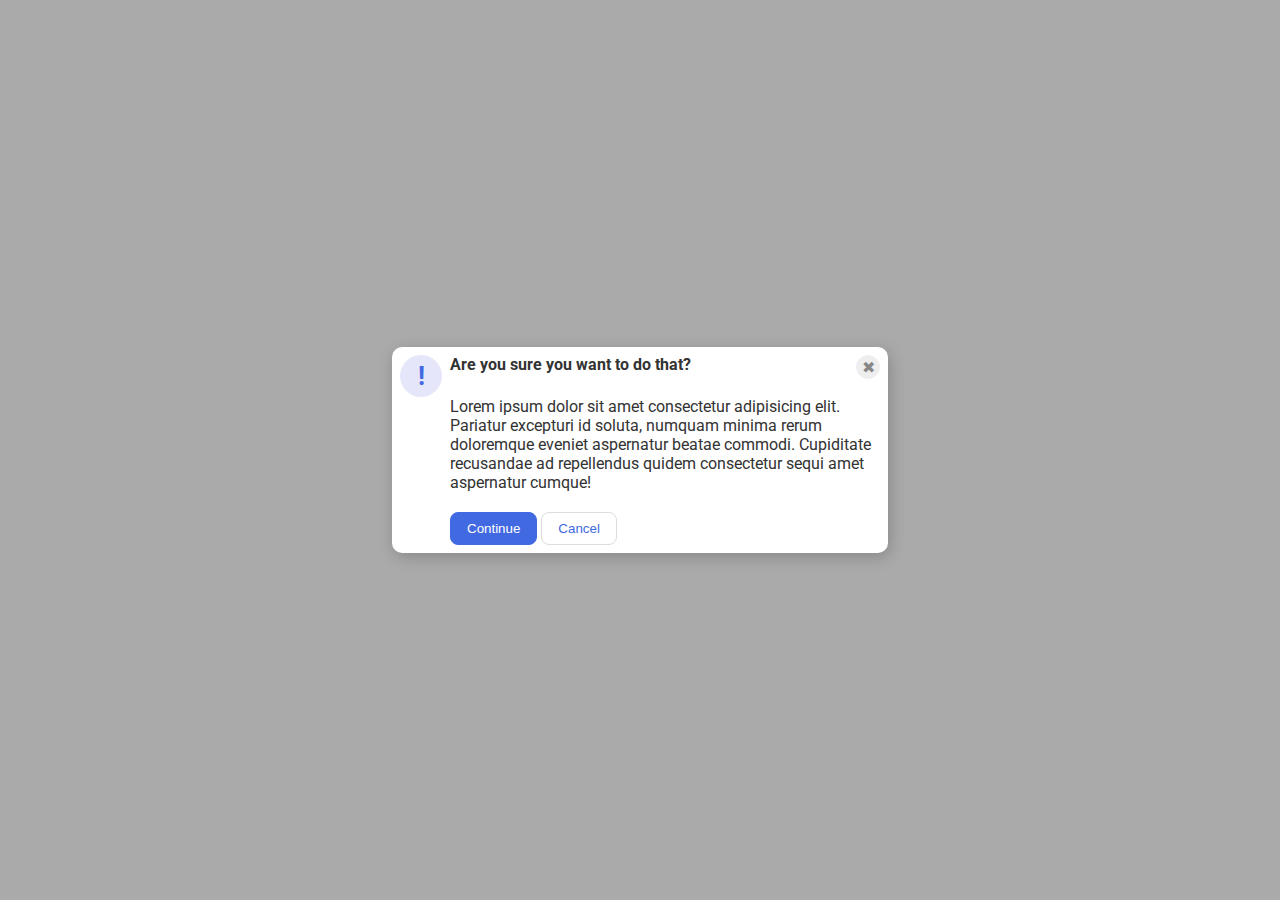
<file: flex/05-flex-modal/index.html>
<!DOCTYPE html>
<html lang="en">
  <head>
    <meta charset="UTF-8">
    <meta http-equiv="X-UA-Compatible" content="IE=edge">
    <meta name="viewport" content="width=device-width, initial-scale=1.0">
    <link rel="stylesheet" href="style.css">
    <title>Modal</title>
  </head>
  <body>
    <div class="modal">
      
      <div class="icon-header-close">
        <div class="icon">!</div>
        <div class="header-text-buttons">
          <div class="header">Are you sure you want to do that?</div>
        </div>
        <button class="close-button">✖</button>
      </div>
      
      <div class="header-text-buttons">
        <div class="text">Lorem ipsum dolor sit amet consectetur adipisicing elit. Pariatur excepturi id soluta, numquam minima rerum doloremque eveniet aspernatur beatae commodi. Cupiditate recusandae ad repellendus quidem consectetur sequi amet aspernatur cumque!</div>
        <div class="continue-cancel">
          <button class="continue">Continue</button>
          <button class="cancel">Cancel</button>
        </div>
      </div>
    
    </div>
  </body>
</html>
</file>
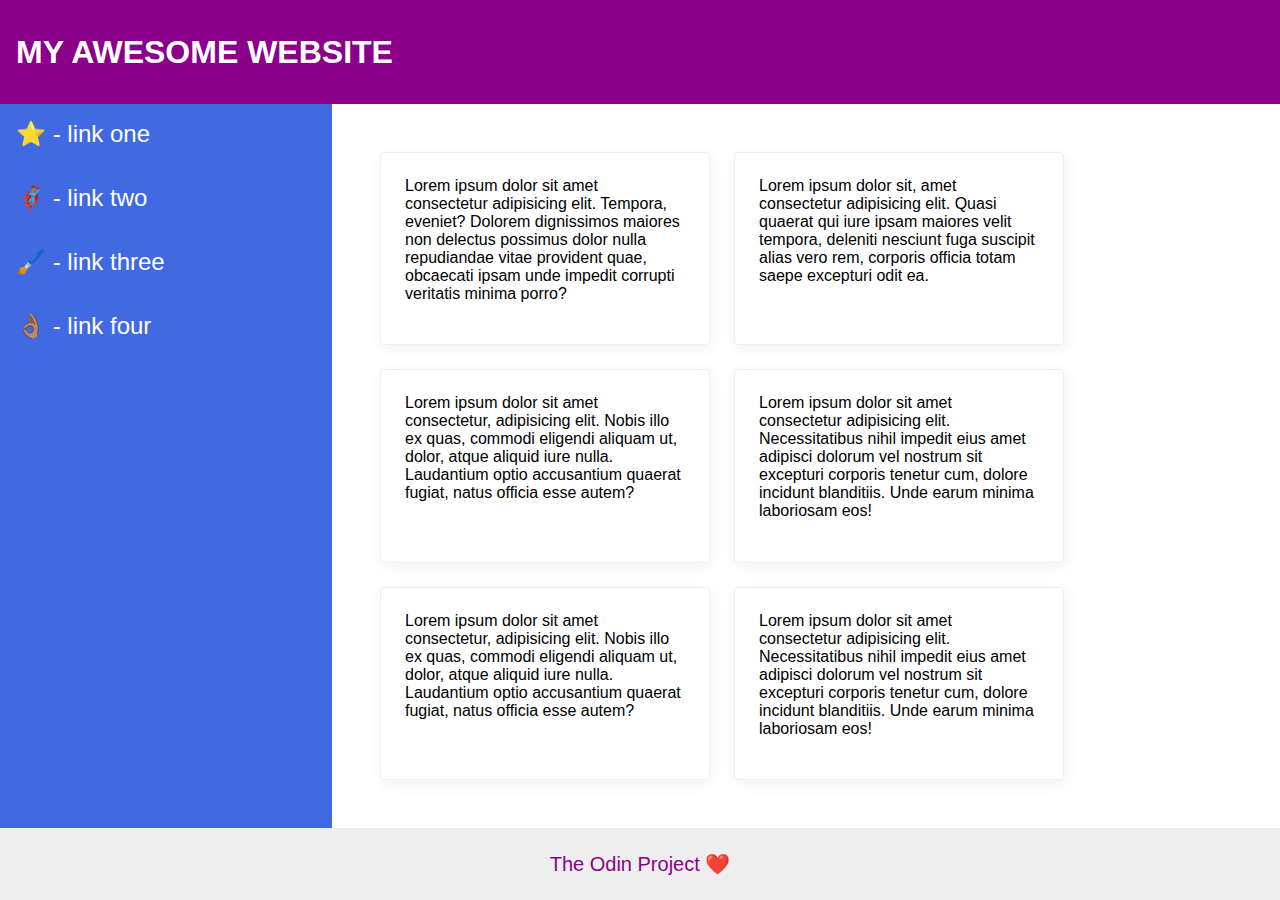
<file: flex/07-flex-layout-2/index.html>
<!DOCTYPE html>
<html lang="en">
  <head>
    <meta charset="UTF-8">
    <meta http-equiv="X-UA-Compatible" content="IE=edge">
    <meta name="viewport" content="width=device-width, initial-scale=1.0">
    <title>The Holy Grail</title>
    <link rel="stylesheet" href="style.css">
  </head>
  <body>
    <div class="header">
      MY AWESOME WEBSITE
    </div>
    <div class="container">
    <div class="sidebar">
      <ul>
        <li><a href="#">⭐ - link one</a></li>
        <li><a href="#">🦸🏽‍♂️ - link two</a></li>
        <li><a href="#">🖌️ - link three</a></li>
        <li><a href="#">👌🏽 - link four</a></li>
      </ul>
    </div>

    <div class="card-all">
      <div class="card">Lorem ipsum dolor sit amet consectetur adipisicing elit. Tempora, eveniet? Dolorem dignissimos maiores non delectus possimus dolor nulla repudiandae vitae provident quae, obcaecati ipsam unde impedit corrupti veritatis minima porro?</div>
      <div class="card">Lorem ipsum dolor sit, amet consectetur adipisicing elit. Quasi quaerat qui iure ipsam maiores velit tempora, deleniti nesciunt fuga suscipit alias vero rem, corporis officia totam saepe excepturi odit ea.</div>
      <div class="card">Lorem ipsum dolor sit amet consectetur, adipisicing elit. Nobis illo ex quas, commodi eligendi aliquam ut, dolor, atque aliquid iure nulla. Laudantium optio accusantium quaerat fugiat, natus officia esse autem?</div>
      <div class="card">Lorem ipsum dolor sit amet consectetur adipisicing elit. Necessitatibus nihil impedit eius amet adipisci dolorum vel nostrum sit excepturi corporis tenetur cum, dolore incidunt blanditiis. Unde earum minima laboriosam eos!</div>
      <div class="card">Lorem ipsum dolor sit amet consectetur, adipisicing elit. Nobis illo ex quas, commodi eligendi aliquam ut, dolor, atque aliquid iure nulla. Laudantium optio accusantium quaerat fugiat, natus officia esse autem?</div>
      <div class="card">Lorem ipsum dolor sit amet consectetur adipisicing elit. Necessitatibus nihil impedit eius amet adipisci dolorum vel nostrum sit excepturi corporis tenetur cum, dolore incidunt blanditiis. Unde earum minima laboriosam eos!</div>
    </div>
    </div>
    <div class="footer">
      The Odin Project ❤️
    </div>
  </body>
</html>
</file>
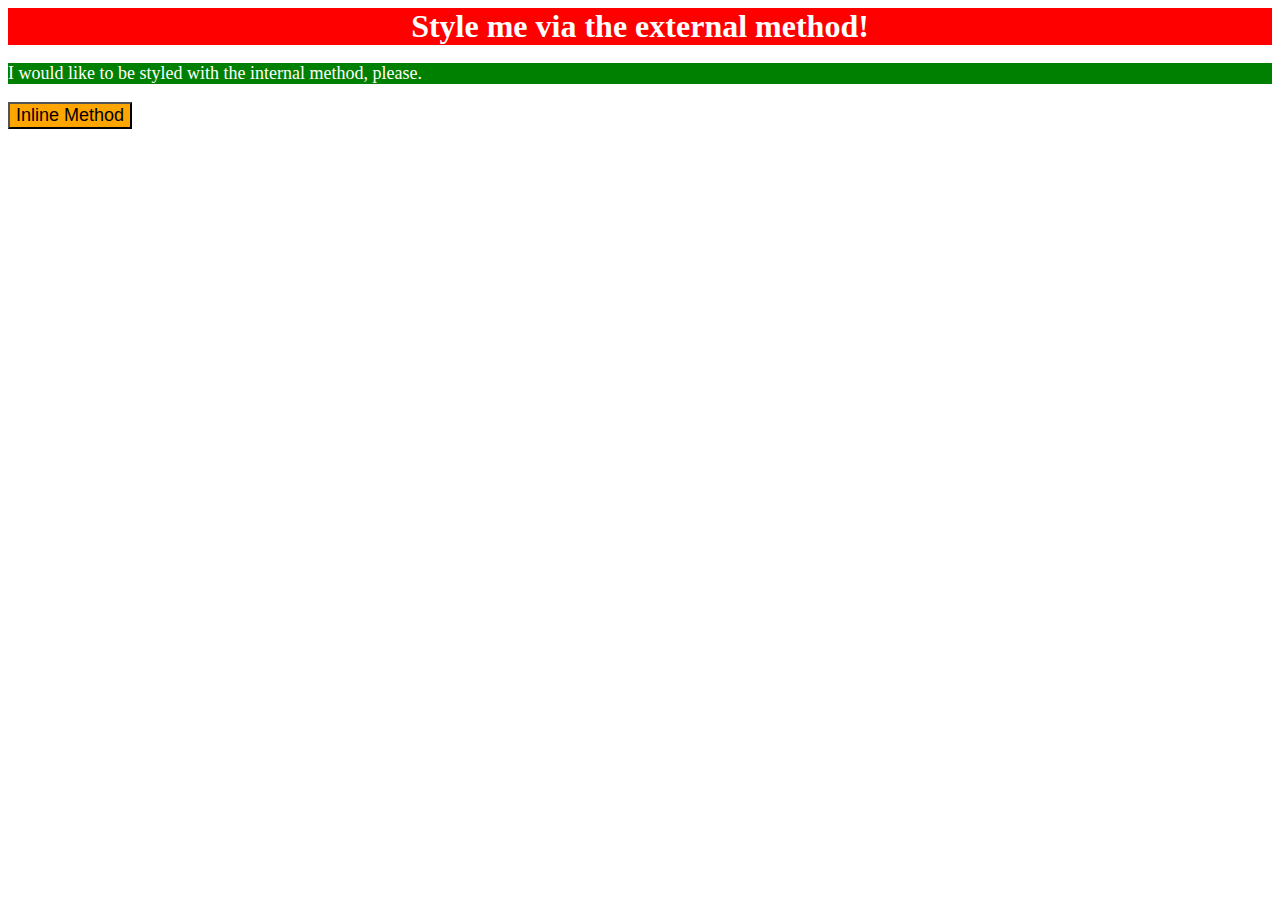
<file: foundations/01-css-methods/index.html>
<!DOCTYPE html>
<html lang="en">
  <head>
    <link rel="stylesheet" href="style.css">
    <meta charset="UTF-8">
    <meta http-equiv="X-UA-Compatible" content="IE=edge">
    <meta name="viewport" content="width=device-width, initial-scale=1.0">
    <title>Methods for Adding CSS</title>
  </head>
  <style>
    p
    {
      background-color: green;
      color: white;
      font-size: 18px;
    }
  </style>
  <body>
    <div>Style me via the external method!</div>
    <p>I would like to be styled with the internal method, please.</p>
    <button style="background-color: orange; font-size: 18px;">Inline Method</button>
  </body>
</html>
</file>
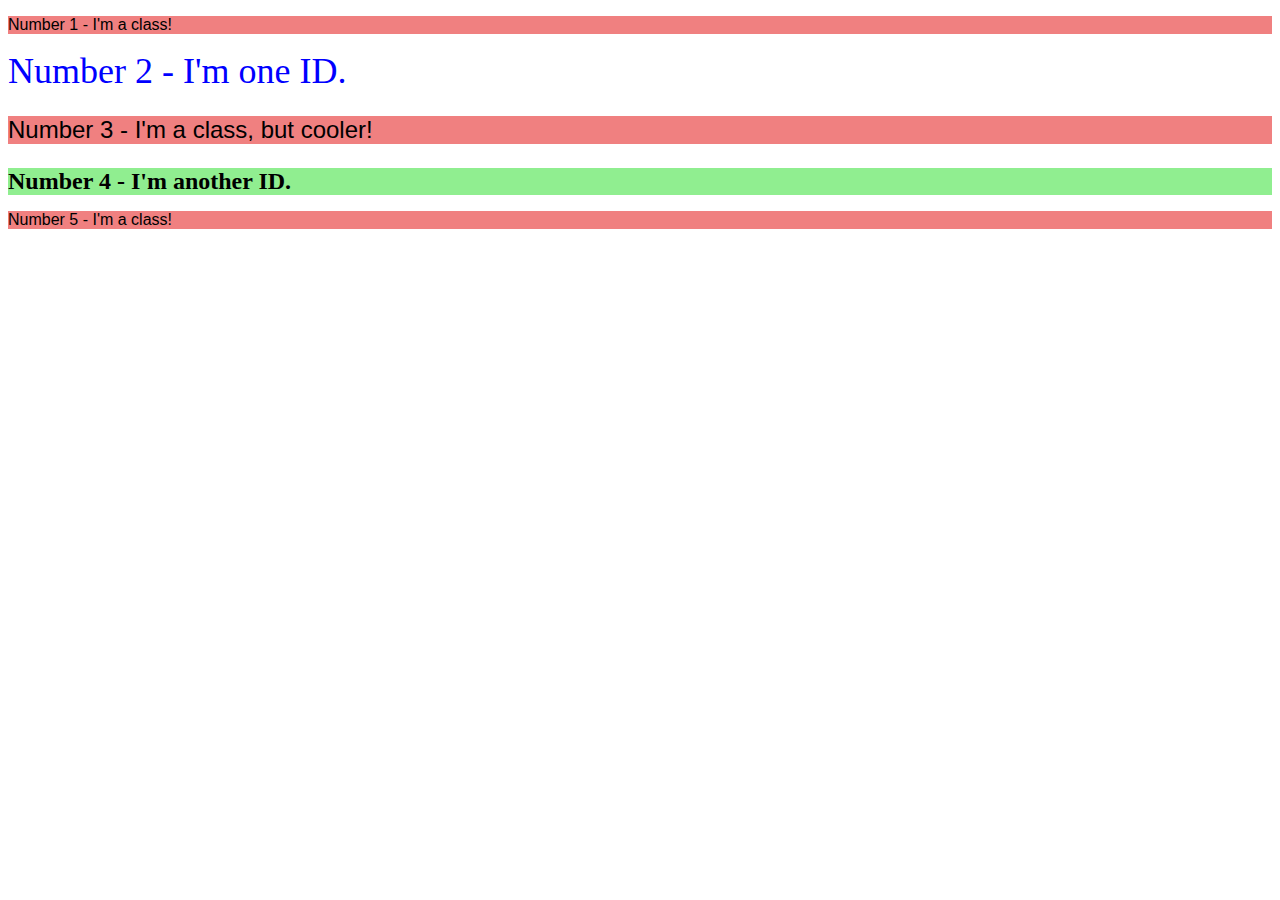
<file: foundations/02-class-id-selectors/index.html>
<!DOCTYPE html>
<html lang="en">
  <head>
    <meta charset="UTF-8">
    <meta http-equiv="X-UA-Compatible" content="IE=edge">
    <meta name="viewport" content="width=device-width, initial-scale=1.0">
    <title>Class and ID Selectors</title>
    <link rel="stylesheet" href="style.css">
  </head>
  <body>
    <p class="line-1-3">Number 1 - I'm a class!</p>
    <div id="line-2">Number 2 - I'm one ID.</div>
    <p class="line-5 line-1-3">Number 3 - I'm a class, but cooler!</p>
    <div id="line-4">Number 4 - I'm another ID.</div>
    <p class="line-1-3">Number 5 - I'm a class!</p>
  </body>
</html>
</file>
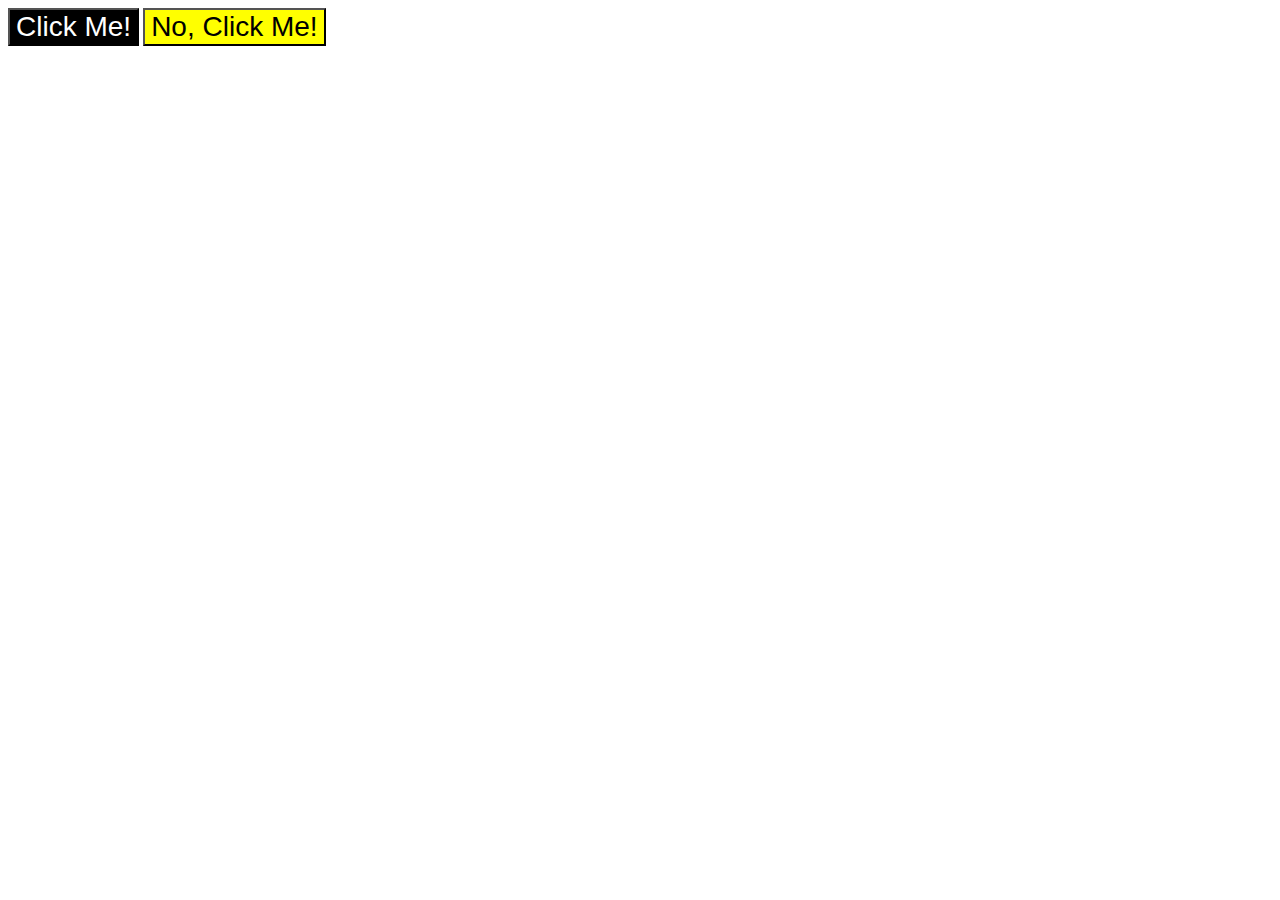
<file: foundations/03-grouping-selectors/index.html>
<!DOCTYPE html>
<html lang="en">
  <head>
    <meta charset="UTF-8">
    <meta http-equiv="X-UA-Compatible" content="IE=edge">
    <meta name="viewport" content="width=device-width, initial-scale=1.0">
    <title>Grouping Selectors</title>
    <link rel="stylesheet" href="style.css">
  </head>
  <body>
    <button class="first">Click Me!</button>
    <button class="second">No, Click Me!</button>
  </body>
</html>
</file>
<file: flex/05-flex-modal/style.css>
@import url('https://fonts.googleapis.com/css2?family=Roboto:wght@400;700&display=swap');

html, body {
  height: 100%;
}

body {
  font-family: Roboto, sans-serif;
  margin: 0;
  background: #aaa;
  color: #333;
  /* I'll give you this one for free lol */
  display: flex;
  align-items: center;
  justify-content: center;
}

.modal {
  background: white;
  width: 480px;
  border-radius: 10px;
  box-shadow: 2px 4px 16px rgba(0,0,0,.2);
  padding: 8px;
}

.icon-header-close
{
  display: flex;
  justify-content:flex-start; 
  align-items:flex-start;
  gap : 8px;
}
.header-text-buttons
{
  display: flex;
  flex: 1;
  flex-direction: column;
  justify-content: center;
  align-items:first baseline ;
}
.icon {
  color: royalblue;
  font-size: 26px;
  font-weight: 700;
  background: lavender;
  width: 42px;
  height: 42px;
  border-radius: 50%;
  display: flex;
  align-items: center;
  justify-content: center;
}
.text 
{
  margin-left: 50px;
  margin-bottom: 20px;

}
.header
{
  font-weight: bold;
  flex: 1;
}
.close-button {
  background: #eee;
  border-radius: 50%;
  color: #888;
  font-weight: 400;
  font-size: 16px;
  height: 24px;
  width: 24px;
  display: flex;
  align-items: center;
  justify-content: center;
  border: 1px solid #eee;
  padding: 0;
  /* align-self: flex-end; */
}

button {
  cursor: pointer;
  padding: 8px 16px;
  border-radius: 8px;
}

button.continue {
  background: royalblue;
  border: 1px solid royalblue;
  color: white;
}

button.cancel {
  background: white;
  border: 1px solid #ddd;
  color: royalblue;
}
</file>
<file: flex/07-flex-layout-2/style.css>
body {
  font-family: -apple-system, BlinkMacSystemFont, 'Segoe UI', Roboto, Oxygen, Ubuntu, Cantarell, 'Open Sans', 'Helvetica Neue', sans-serif;
  margin: 0;
  min-height: 100vh;
  display: flex;
  flex-direction: column;
}

.header {
  display: flex;
  height: 72px;
  font-size: 32px;
  font-weight: 900;
  padding:16px;
  align-items: center;
  background: darkmagenta;
  color: white;
}

.footer {
  display: flex;
  height: 72px;
  justify-content: center;
  align-items: center;
  background: #eee;
  color: darkmagenta;
  font-size: 20px;
}

.sidebar {
  width: 300px;
  background: royalblue;
  flex-shrink: 0;
  padding: 16px;
}
.card-all
{
  display: flex;
  flex-flow: wrap;
  gap: 24px;
  padding: 48px;
}
.container
{
  display: flex;
  flex:1;
}
.card {
  border: 1px solid #eee;
  box-shadow: 2px 4px 16px rgba(0,0,0,.06);
  border-radius: 4px;
  width: 280px;
  padding: 24px;
}
ul
{
  display: flex;
  flex-direction: column;
  font-size: 24px;
  gap:36px;
  color: white;
  list-style: none;
  padding: 0;
  margin:0;
}
a{
  color: white;
  text-decoration: none;
}
</file>
<file: foundations/01-css-methods/style.css>
div
{
    color: white;
    background-color: red;
    font-size: 32px;
    font-weight: bold;
    text-align: center;

}
</file>
<file: foundations/02-class-id-selectors/style.css>
.line-1-3
{
    background-color: lightcoral;
    font-family: Verdana, "DejaVuSans", sans-serif;

}
.line-5
{
    font-size: 24px;
}
#line-2
{
    color: blue;
    font-size: 36px;
}
#line-4
{
    background-color: lightgreen;
    font-weight: bold;
    font-size: 24px;
}
</file>
<file: foundations/03-grouping-selectors/style.css>
.first,.second
{
    font-size: 28px;
    font-family: Helvetica,"Times New Roman", sans-serif;
}
.first
{
    background-color: black;
    color: white;
}
.second
{
    background-color: yellow;
}
</file>
